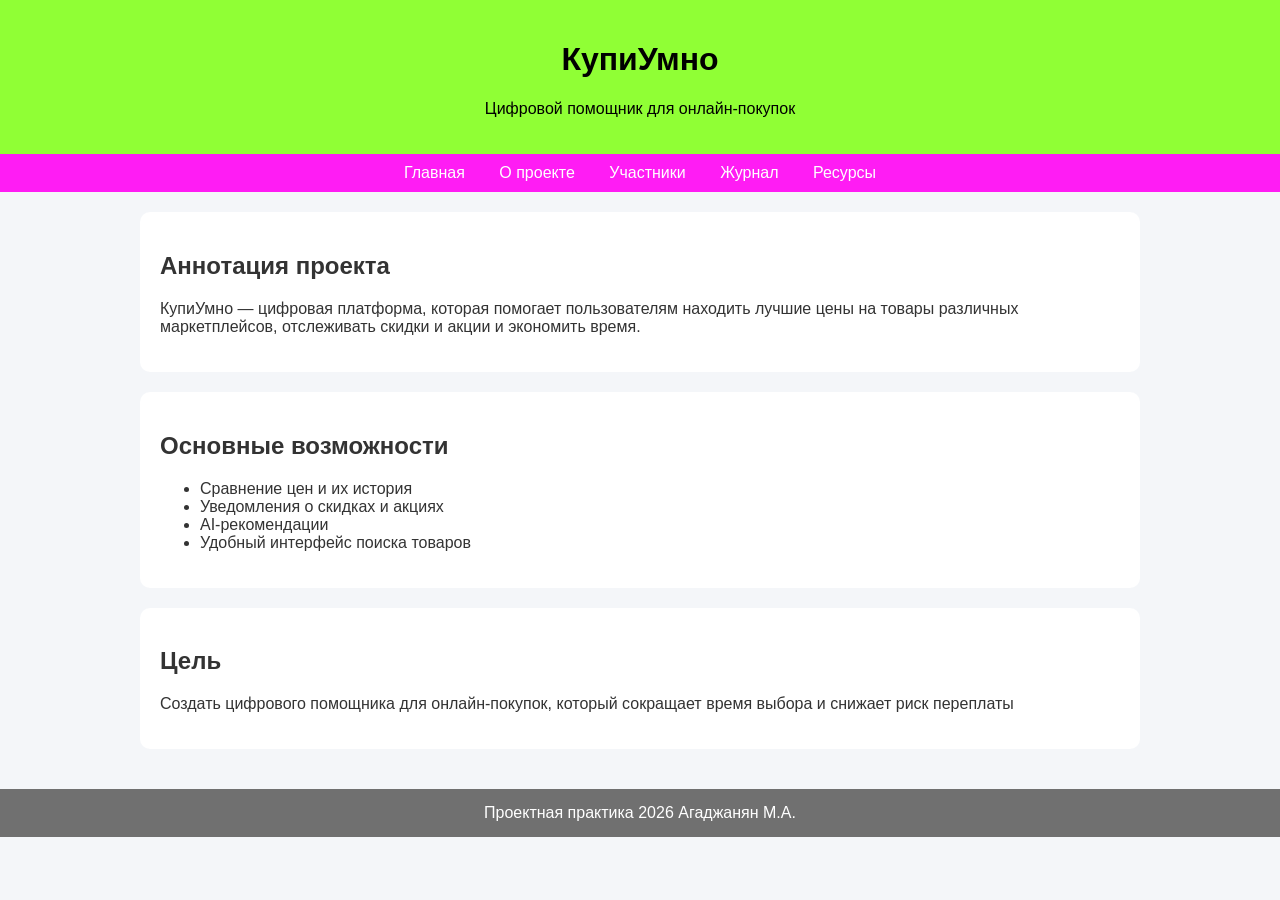
<file: site/index.html>
<!DOCTYPE html>
<html lang="ru">
<head>
    <meta charset="UTF-8">
        <title>КупиУмно</title>
    <link rel="stylesheet" href="css/style.css">
</head>
<body>
<header>
    <h1>КупиУмно</h1>
        <p>Цифровой помощник для онлайн-покупок</p>
</header>

    <nav>
        <a href="index.html">Главная</a>
        <a href="about.html">О проекте</a>
        <a href="team.html">Участники</a>
        <a href="journal.html">Журнал</a>
        <a href="resources.html">Ресурсы</a>
    </nav>

<main>

<section>

    <h2>Аннотация проекта</h2>

        <p>
        КупиУмно — цифровая платформа, которая помогает пользователям находить лучшие
        цены на товары различных маркетплейсов, отслеживать скидки и акции и экономить время.
        </p>

</section>

<section>

    <h2>Основные возможности</h2>

    <ul>
        <li>Сравнение цен и их история</li>
        <li>Уведомления о скидках и акциях</li>
        <li>AI-рекомендации</li>
        <li>Удобный интерфейс поиска товаров</li>
    </ul>

</section>

<section>

    <h2>Цель</h2>

        <p>
       Создать цифрового помощника для онлайн-покупок, который сокращает время выбора и снижает риск переплаты
        </p>

</section>

</main>

    <footer>
        Проектная практика 2026 Агаджанян М.А.
    </footer>

</body>
</html>
</file>
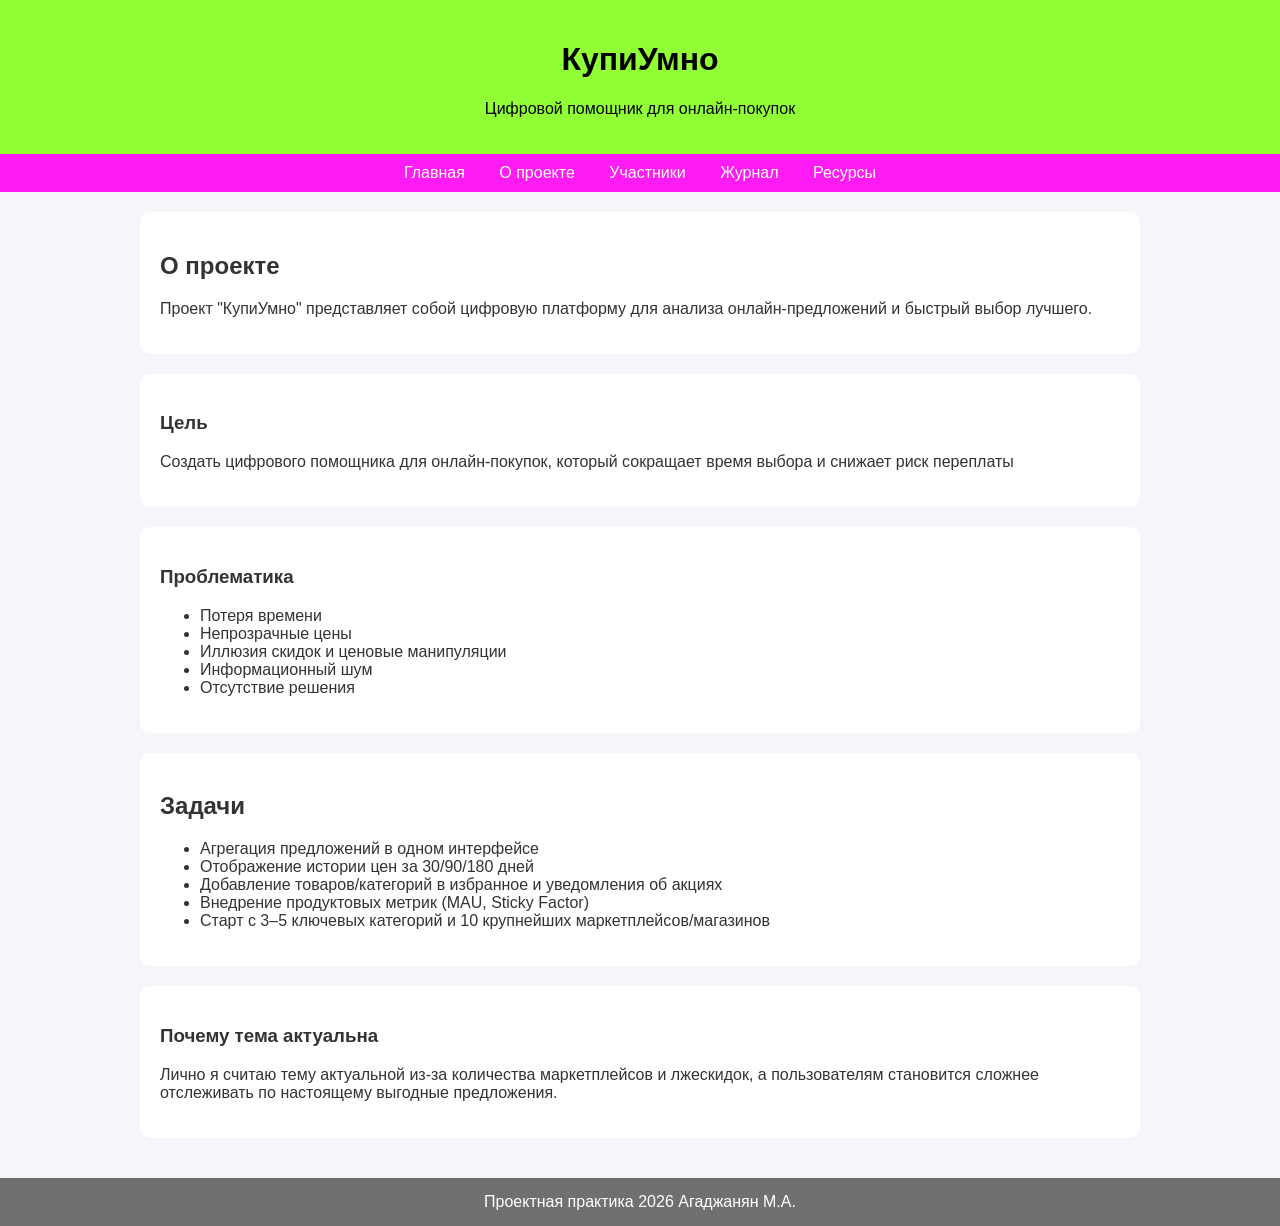
<file: site/about.html>
<!DOCTYPE html>
<html lang="ru">
<head>
    <meta charset="UTF-8">
        <title>КупиУмно</title>
    <link rel="stylesheet" href="css/style.css">
</head>
<body>
<header>
    <h1>КупиУмно</h1>
        <p>Цифровой помощник для онлайн-покупок</p>
</header>

    <nav>
        <a href="index.html">Главная</a>
        <a href="about.html">О проекте</a>
        <a href="team.html">Участники</a>
        <a href="journal.html">Журнал</a>
        <a href="resources.html">Ресурсы</a>
    </nav>

<main>

    <section>
        <h2>О проекте</h2>
            <p>
            Проект "КупиУмно" представляет собой цифровую платформу для анализа онлайн-предложений и быстрый выбор лучшего.
            </p>
    </section>

    <section>
        <h3>Цель</h3>
            <p>
            Создать цифрового помощника для онлайн-покупок, который сокращает время выбора и снижает риск переплаты
            </p>
    </section>

    <section>          
        <h3>Проблематика</h3>

        <ul>
            <li>Потеря времени</li>
            <li>Непрозрачные цены </li>
            <li>Иллюзия скидок и ценовые манипуляции</li>
            <li>Информационный шум</li>
            <li>Отсутствие решения</li>
        </ul>
    </section>

    <section>          
        <h2>Задачи</h2>

        <ul>
            <li>Агрегация предложений в одном интерфейсе</li>
            <li>Отображение истории цен за 30/90/180 дней</li>
            <li>Добавление товаров/категорий в избранное и уведомления об акциях</li>
            <li>Внедрение продуктовых метрик (MAU, Sticky Factor)</li>
            <li>Старт с 3–5 ключевых категорий и 10 крупнейших маркетплейсов/магазинов</li>
        </ul>
 
    </section>
    <section>
        <h3>Почему тема актуальна</h3>

        <p>
        Лично я считаю тему актуальной из-за количества маркетплейсов и лжескидок, 
        а пользователям становится сложнее отслеживать по настоящему выгодные предложения.
        </p>

    </section>
</main>

    <footer>
        Проектная практика 2026 Агаджанян М.А.
    </footer>

</body>
</html>
</file>
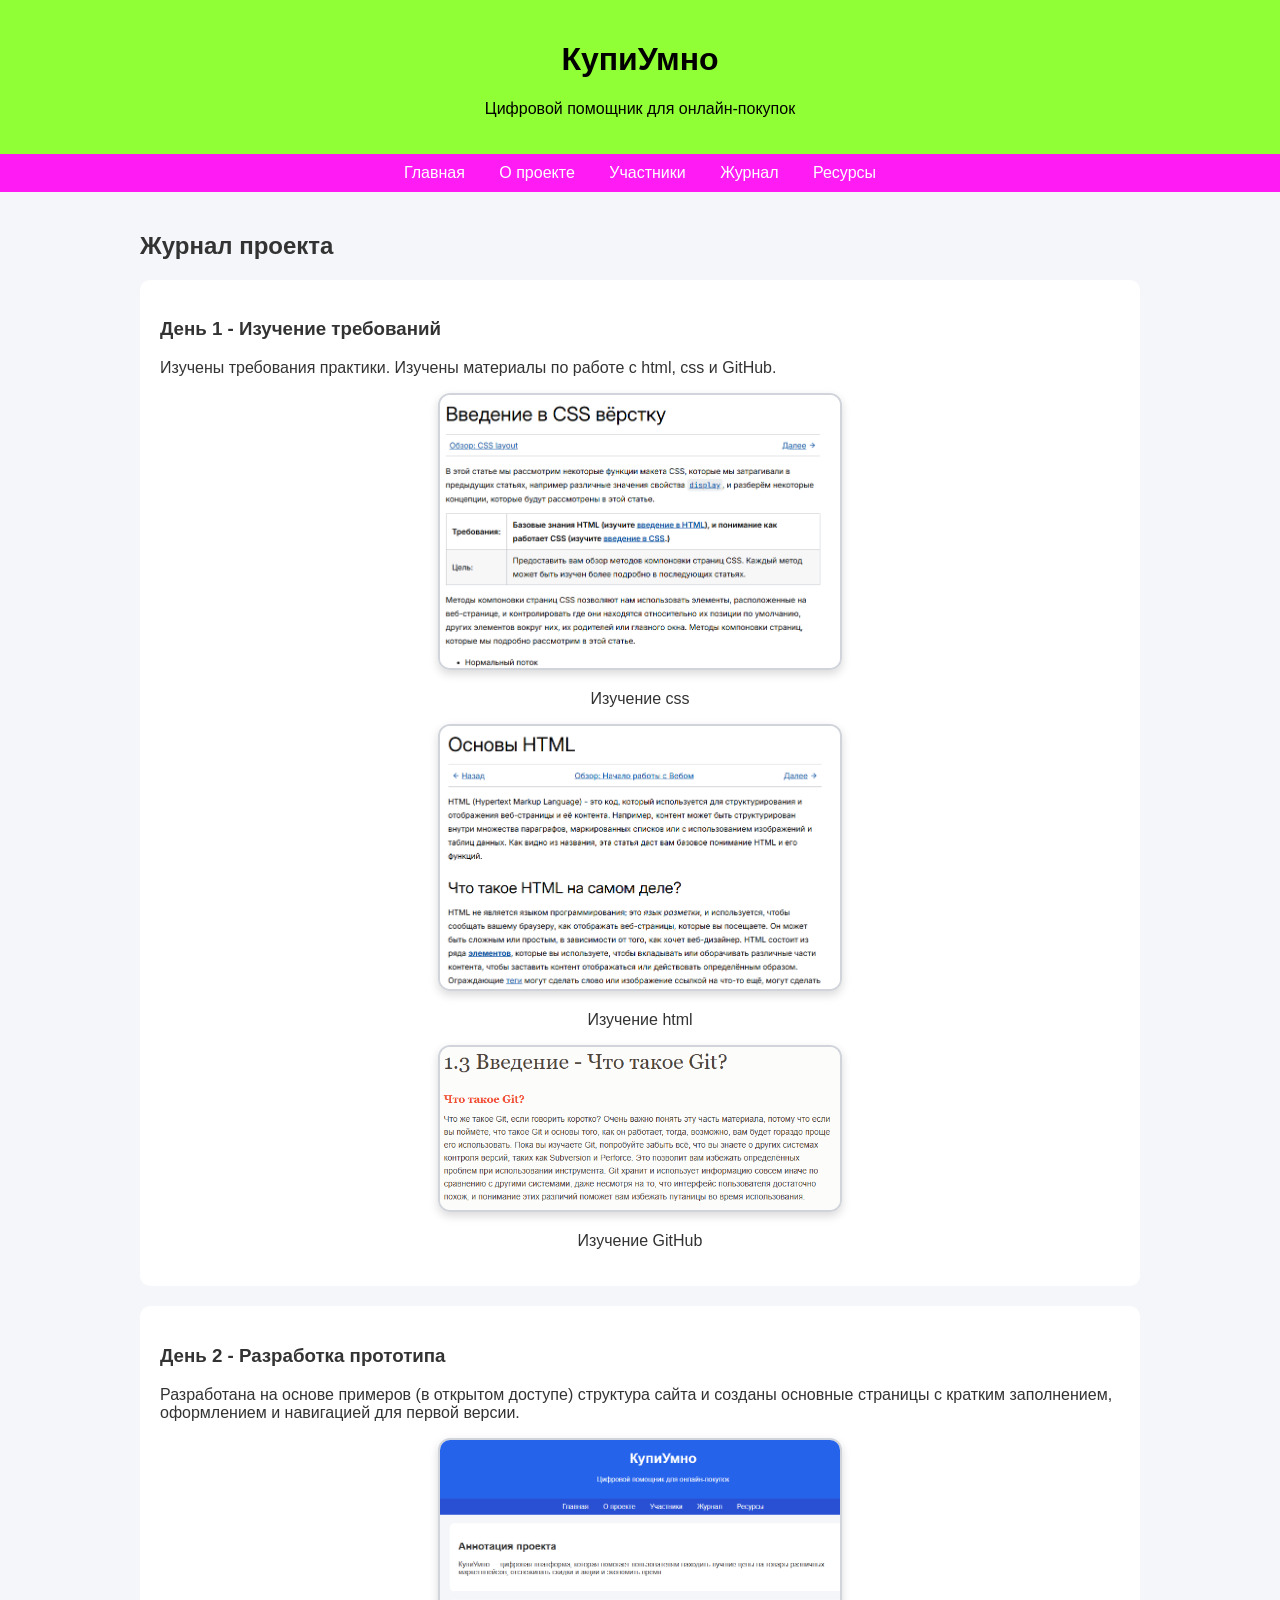
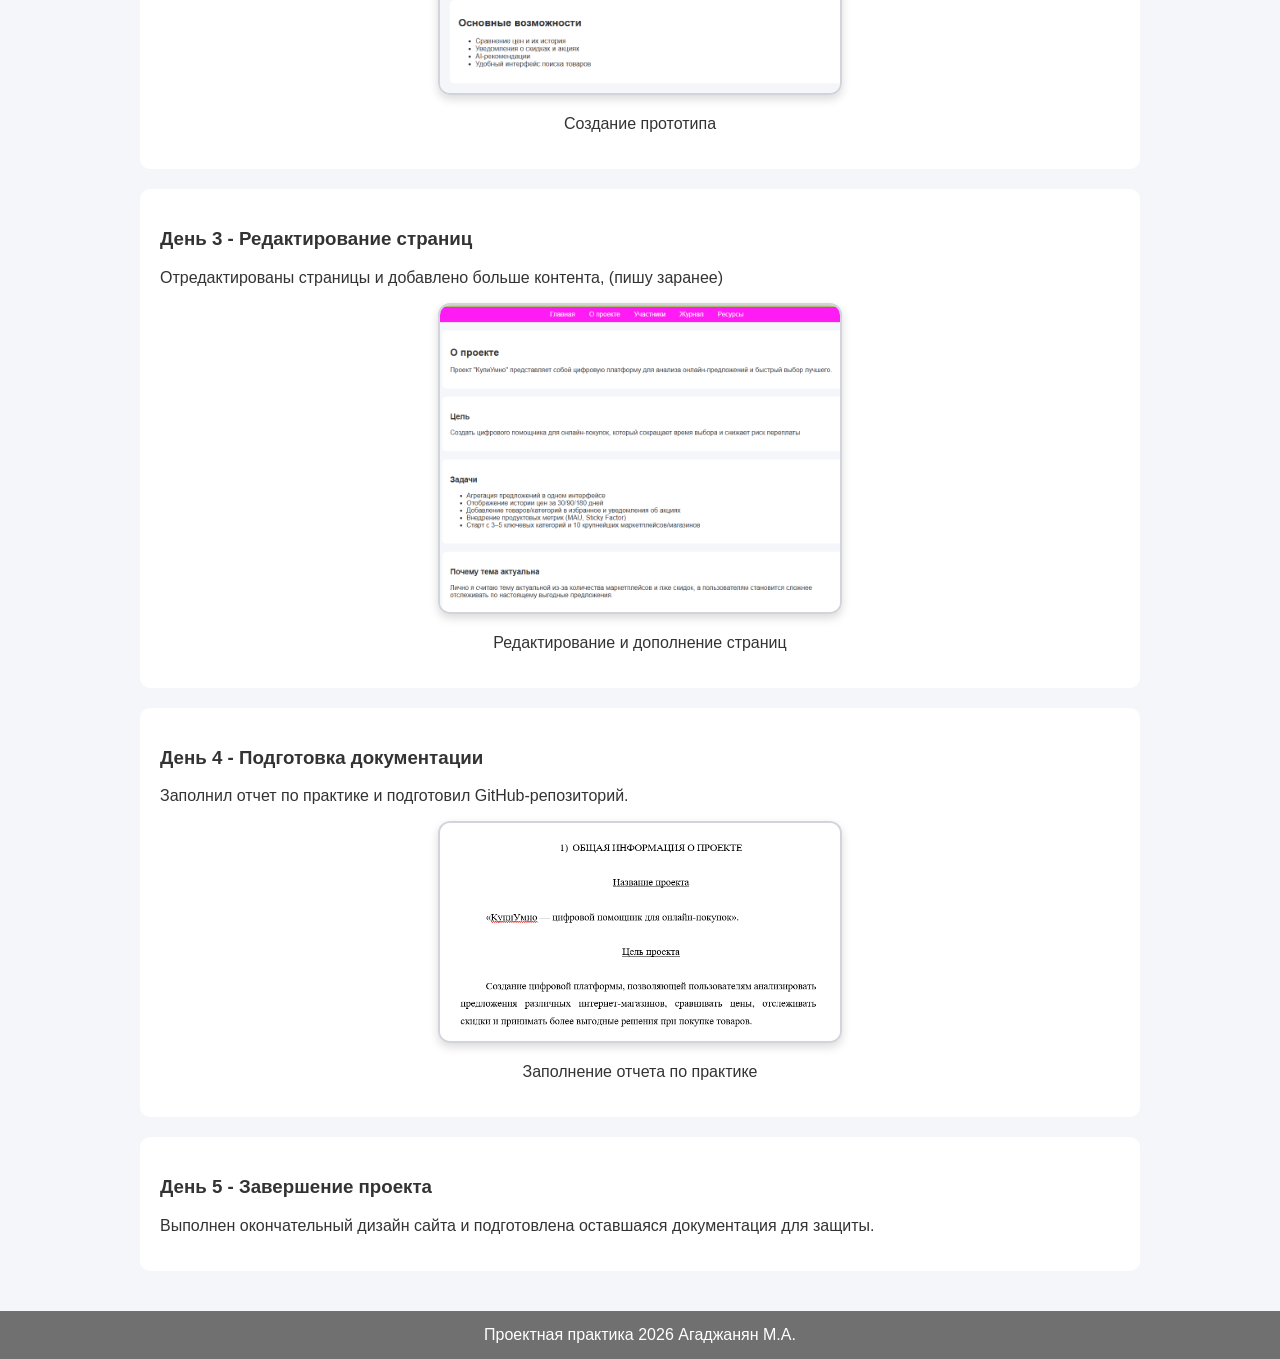
<file: site/journal.html>
<!DOCTYPE html>
<html lang="ru">
<head>
    <meta charset="UTF-8">
        <title>КупиУмно</title>
    <link rel="stylesheet" href="css/style.css">
</head>
<body>
<header>
    <h1>КупиУмно</h1>
        <p>Цифровой помощник для онлайн-покупок</p>
</header>

    <nav>
        <a href="index.html">Главная</a>
        <a href="about.html">О проекте</a>
        <a href="team.html">Участники</a>
        <a href="journal.html">Журнал</a>
        <a href="resources.html">Ресурсы</a>
    </nav>


<main>

<h2>Журнал проекта</h2>

<section>

    <h3>День 1 - Изучение требований</h3>
        <p>
        Изучены требования практики.
        Изучены материалы по работе с html, css и GitHub.
        </p>


        <div class="card">
        <img src="img/j1.png" alt="Изучение css">
        <p>Изучение css</p>
        </div>
        <div class="card">
        <img src="img/j2.png" alt="Изучение html">
        <p>Изучение html</p>
        </div>
        <div class="card">
        <img src="img/j3.png" alt="Изучение GitHub">
        <p>Изучение GitHub</p>
        </div>

</section>

<section>
    
    <h3>День 2 - Разработка прототипа</h3>
        <p>
        Разработана на основе примеров (в открытом доступе) структура сайта и созданы основные страницы с кратким заполнением, оформлением и навигацией для первой версии.
        </p>

        <div class="card">
        <img src="img/j4.png" alt="Создание прототипа">
        <p>Создание прототипа</p>
        </div>

</section>

<section>

    <h3>День 3 - Редактирование страниц</h3>
        <p>
        Отредактированы страницы и добавлено больше контента, (пишу заранее)
        </p>

        <div class="card">
        <img src="img/j5.png" alt="Редактирование и дополнение страниц">
        <p>Редактирование и дополнение страниц</p>
        </div>

</section>

<section>

    <h3>День 4 - Подготовка документации</h3>
        <p>
        Заполнил отчет по практике и подготовил GitHub-репозиторий.
        </p>
    
        <div class="card">
        <img src="img/j6.png" alt="Заполнение отчета по практике">
        <p>Заполнение отчета по практике</p>
        </div>
</section>

<section>

    <h3>День 5 - Завершение проекта</h3>
        <p>
        Выполнен окончательный дизайн сайта и подготовлена оставшаяся документация для защиты.
        </p>

</section>

</main>

    <footer>
        Проектная практика 2026 Агаджанян М.А.
    </footer>

</body>
</html>
</file>
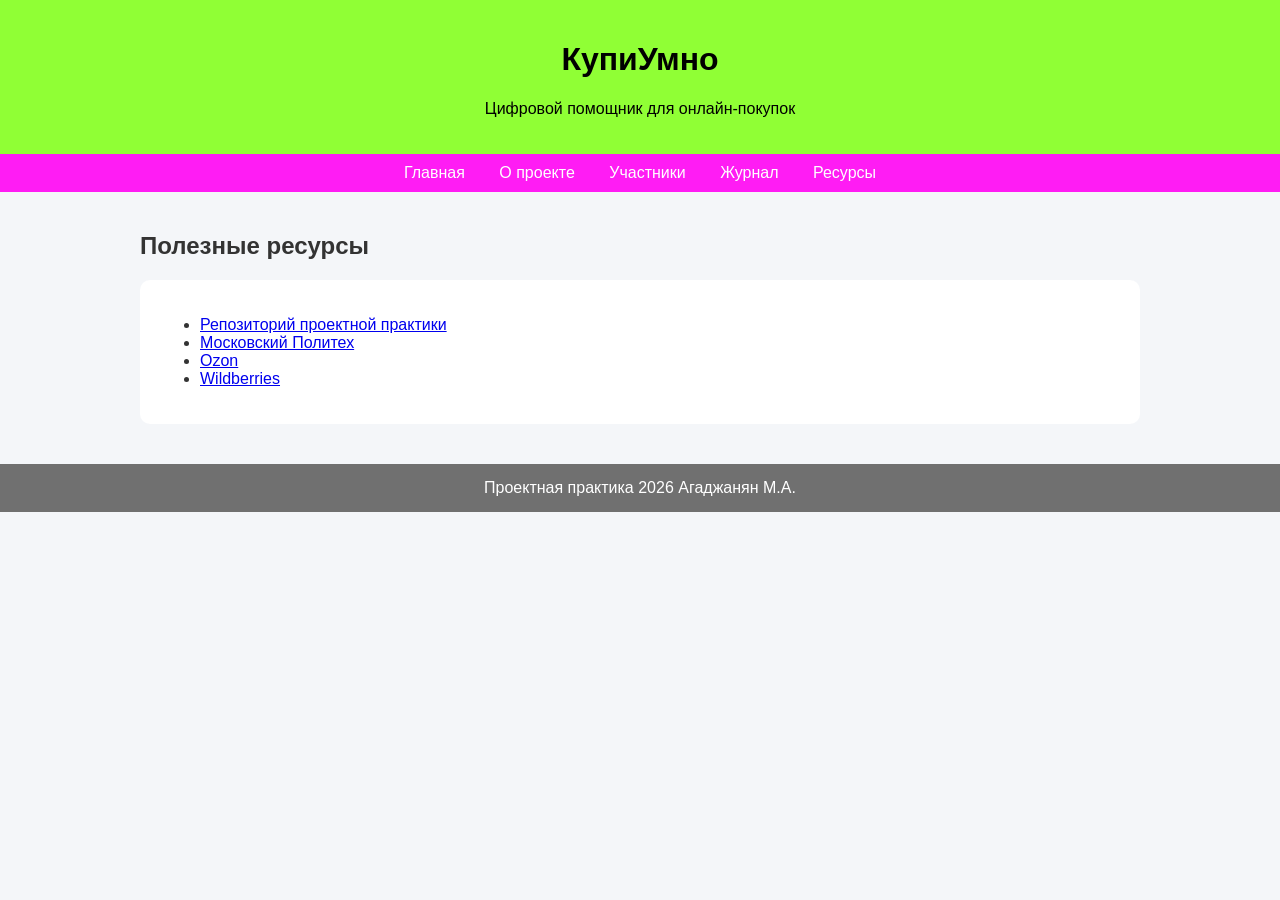
<file: site/resources.html>
<!DOCTYPE html>
<html lang="ru">
<head>
    <meta charset="UTF-8">
        <title>КупиУмно</title>
    <link rel="stylesheet" href="css/style.css">
</head>
<body>
<header>
    <h1>КупиУмно</h1>
        <p>Цифровой помощник для онлайн-покупок</p>
</header>

    <nav>
        <a href="index.html">Главная</a>
        <a href="about.html">О проекте</a>
        <a href="team.html">Участники</a>
        <a href="journal.html">Журнал</a>
        <a href="resources.html">Ресурсы</a>
    </nav>

<main>
    <h2>Полезные ресурсы</h2>

<section>

<ul>

    <li>
        <a href="https://github.com/mospol/practice-2025-1">
        Репозиторий проектной практики
    </a>
    </li>

    <li>
        <a href="https://mospolytech.ru">
        Московский Политех
    </a>
    </li>

    <li>
        <a href="https://www.ozon.ru">
        Ozon
    </a>
    </li>

     <li>
        <a href="https://www.wildberries.ru">
        Wildberries
    </a>
    </li>

</ul>
</section>

</main>

    <footer>
        Проектная практика 2026 Агаджанян М.А.
    </footer>

</body>
</html>
</file>
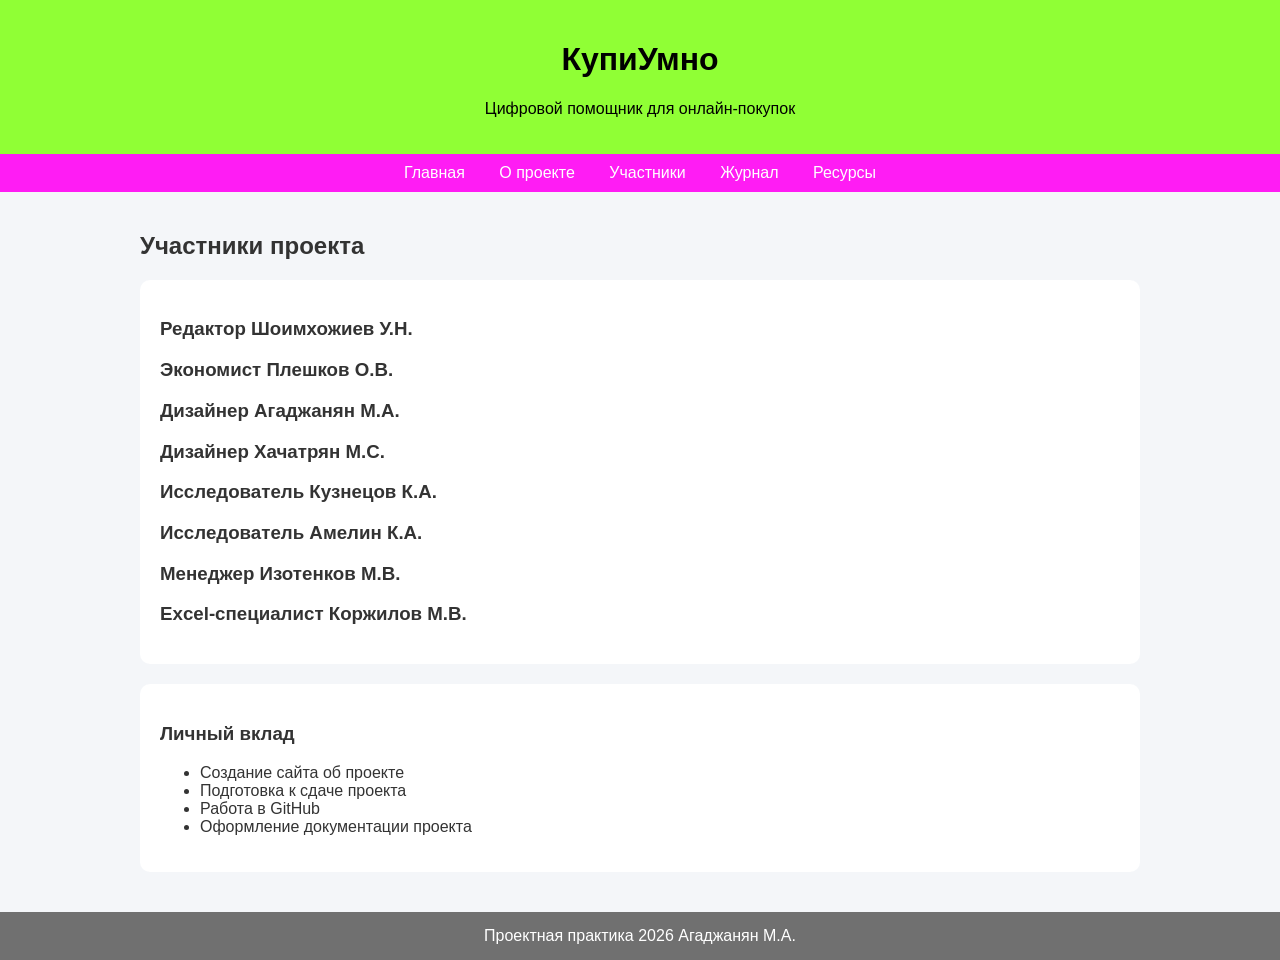
<file: site/team.html>
<!DOCTYPE html>
<html lang="ru">
<head>
    <meta charset="UTF-8">
        <title>КупиУмно</title>
    <link rel="stylesheet" href="css/style.css">
</head>
<body>
<header>
    <h1>КупиУмно</h1>
        <p>Цифровой помощник для онлайн-покупок</p>
</header>

    <nav>
        <a href="index.html">Главная</a>
        <a href="about.html">О проекте</a>
        <a href="team.html">Участники</a>
        <a href="journal.html">Журнал</a>
        <a href="resources.html">Ресурсы</a>
    </nav>


<main>
    <h2>Участники проекта</h2>

    <section>
        <h3>Редактор Шоимхожиев У.Н.</h3>
        <h3>Экономист Плешков О.В.</h3>
        <h3>Дизайнер Агаджанян М.А.</h3>
        <h3>Дизайнер Хачатрян М.С.</h3>
        <h3>Исследователь Кузнецов К.А.</h3>
        <h3>Исследователь Амелин К.А.</h3>
        <h3>Менеджер Изотенков М.В.</h3>
        <h3>Excel-специалист Коржилов М.В.</h3>

</section>

<section>
    <h3>Личный вклад</h3>

        <ul>
        <li>Создание сайта об проекте</li>
        <li>Подготовка к сдаче проекта</li>
        <li>Работа в GitHub</li>
        <li>Оформление документации проекта</li>
        </ul>

</section>

</main>

    <footer>
        Проектная практика 2026 Агаджанян М.А.
    </footer>

</body>
</html>
</file>
<file: site/css/style.css>
body{
    font-family: Arial, sans-serif;
    margin:0;
    padding:0;
    background:#f4f6f9;
    color:#333;
}

header{
    background:#90ff35;
    color:rgb(0, 0, 0);
    padding:20px;
    text-align:center;
}

nav{
    background:#ff1cf4;
    padding:10px;
    text-align:center;
}

nav a{
    color:white;
    text-decoration:none;
    margin:0 15px;
}

nav a:hover{
    text-decoration:underline;
}

main{
    max-width:1000px;
    margin:auto;
    padding:20px;
}

section{
    background:white;
    margin-bottom:20px;
    padding:20px;
    border-radius:10px;
}

footer{
    background:#707070;
    color:white;
    text-align:center;
    padding:15px;
}
.gallery{
    display:flex;
    justify-content:center;
    gap:20px;
    margin-top:20px;
}

.card{
    text-align:center;
}

.card img{
    width:400px;
    border:2px solid #d1d5db;
    border-radius:12px;
    box-shadow:0 4px 10px rgba(0,0,0,0.15);
}
</file>
